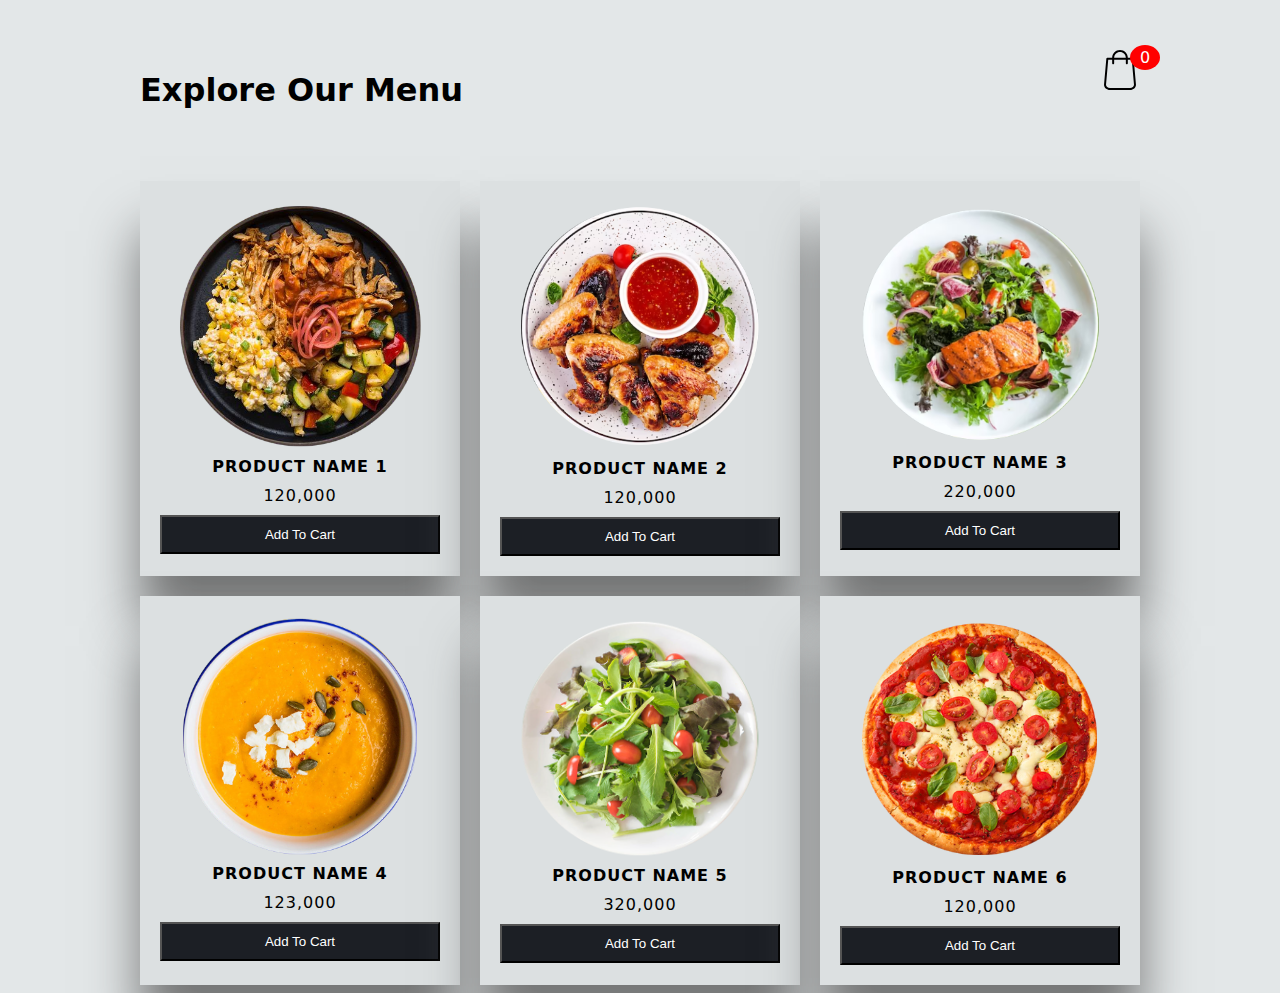
<file: Select and Order.html>
<!DOCTYPE html>
<html lang="en">

<head>
    <meta charset="UTF-8">
    <meta http-equiv="X-UA-Compatible" content="IE=edge">
    <meta name="viewport" content="width=device-width, initial-scale=1.0">
    <title>Menu</title>
    <link rel="stylesheet" href="style.css">
</head>

<body class="">

    <div class="container">
        <header>
            <h1>Explore Our Menu</h1>
            <div class="shopping">
                <img src="image/shopping.svg">
                <span class="quantity">0</span>
            </div>
        </header>

        <div class="list">

        </div>
    </div>
    <div class="Cart">
        <h1>Cart</h1>
        <ul class="listCart">
        </ul>
        <div class="checkOut">
            <div class="total">0</div>
            <div class="closeShopping">Close</div>
        </div>
    </div>

    <script src="app.js"></script>
</body>

</html>
</file>
<file: style.css>
body {
    background-color: #E3E7E8;
    font-family: system-ui;
}

.container {
    width: 1000px;
    margin: auto;
    transition: 0.5s;
}

header {
    display: grid;
    grid-template-columns: 1fr 50px;
    margin-top: 50px;
}

header .shopping {
    position: relative;
    text-align: right;
}

header .shopping img {
    width: 40px;
}

header .shopping span {
    background: red;
    border-radius: 50%;
    display: flex;
    justify-content: center;
    align-items: center;
    color: #fff;
    position: absolute;
    top: -5px;
    left: 80%;
    padding: 3px 10px;
}

.list {
    display: grid;
    grid-template-columns: repeat(3, 1fr);
    column-gap: 20px;
    row-gap: 20px;
    margin-top: 50px;
}

.list .item {
    text-align: center;
    background-color: #DCE0E1;
    padding: 20px;
    box-shadow: 0 50px 50px #757676;
    letter-spacing: 1px;
}

.list .item img {
    width: 90%;
}

.list .item .title {
    font-weight: 600;
}

.list .item .price {
    margin: 10px;
}

.list .item button {
    background-color: #1C1F25;
    color: #fff;
    width: 100%;
    padding: 10px;
}

.Cart {
    position: fixed;
    top: 0;
    left: 100%;
    width: 500px;
    background-color: #453E3B;
    height: 100vh;
    transition: 0.5s;
}

.active .Cart {
    left: calc(100% - 500px);
}

.active .container {
    transform: translateX(-200px);
}

.Cart h1 {
    color: #E8BC0E;
    font-weight: 100;
    margin: 0;
    padding: 0 20px;
    height: 80px;
    display: flex;
    align-items: center;
}

.Cart .checkOut {
    position: absolute;
    bottom: 0;
    width: 100%;
    display: grid;
    grid-template-columns: repeat(2, 1fr);

}

.Cart .checkOut div {
    background-color: #E8BC0E;
    width: 100%;
    height: 70px;
    display: flex;
    justify-content: center;
    align-items: center;
    font-weight: bold;
    cursor: pointer;
}

.Cart .checkOut div:nth-child(2) {
    background-color: #1C1F25;
    color: #fff;
}

.listCart li {
    display: grid;
    grid-template-columns: 100px repeat(3, 1fr);
    color: #fff;
    row-gap: 10px;
}

.listCart li div {
    display: flex;
    justify-content: center;
    align-items: center;
}

.listCart li img {
    width: 90%;
}

.listCart li button {
    background-color: #fff5;
    border: none;
}

.listCart .count {
    margin: 0 10px;
}
</file>
